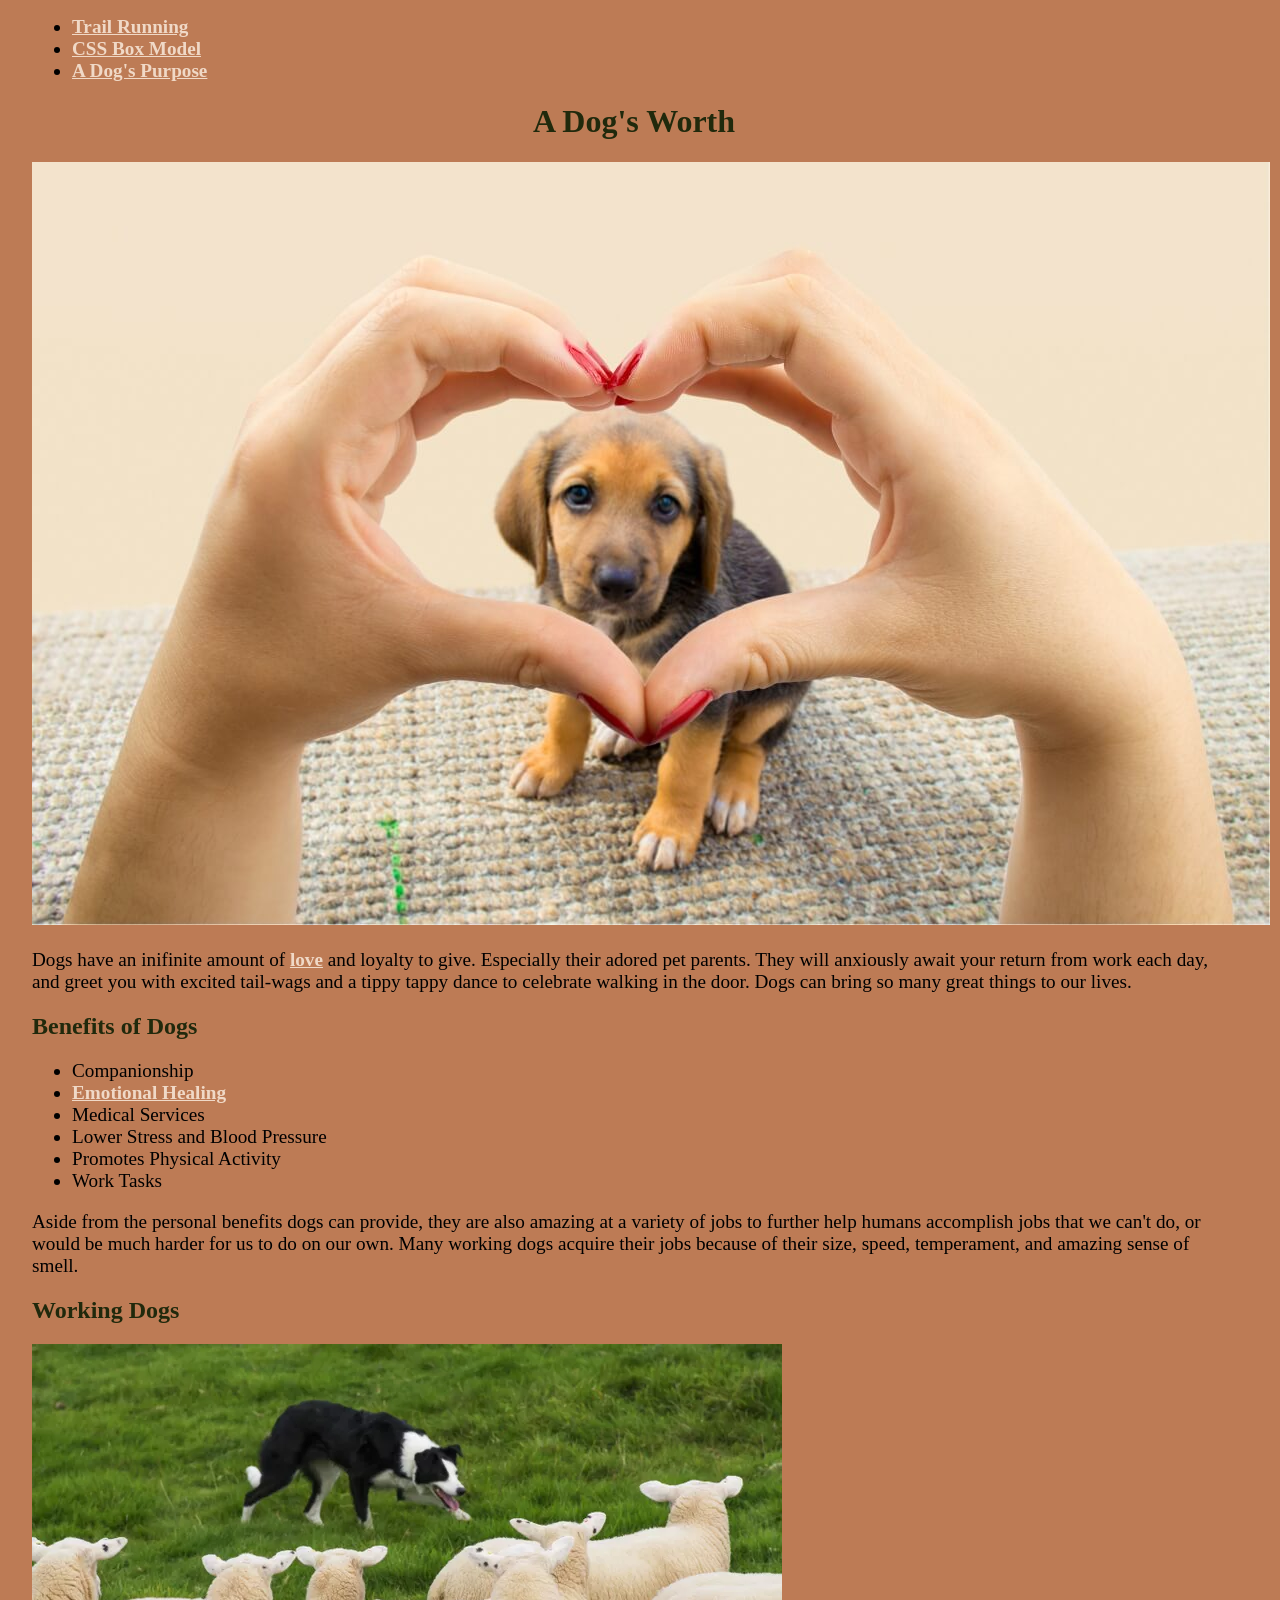
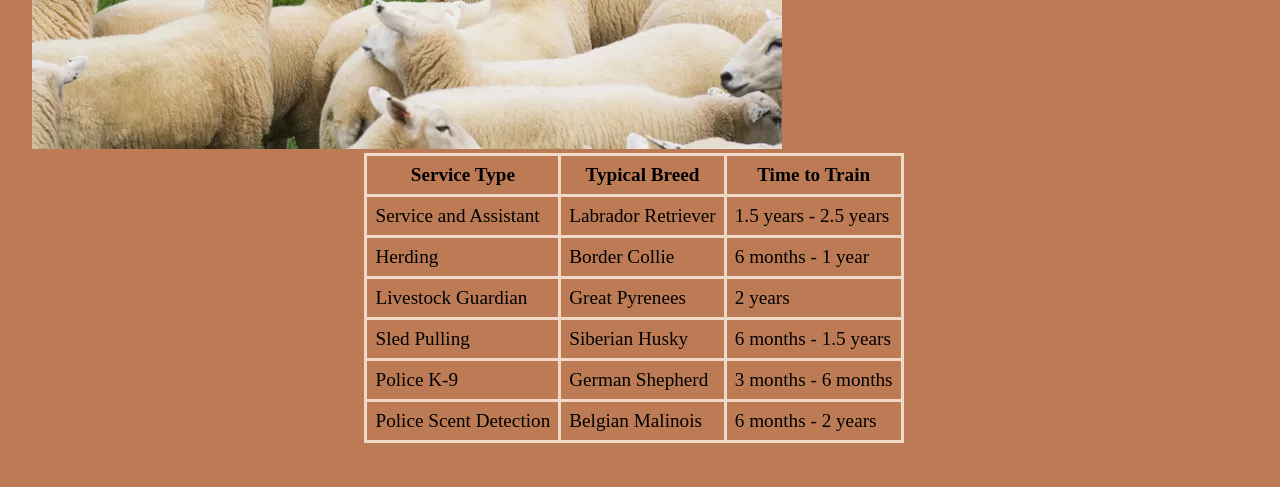
<file: index.html>
<!doctype html>
<html lang="en-US">

<head>
<meta charset="UTF-8">

<title>The Love of a Dog</title>

<meta name="description" content="An intro about dogs!">
<meta name="keywords" content="dogs, pets, working, love">
<meta name="author" content= "Sharee Garrett">
<meta name="viewport" content="width=device-width, initial-scale=1.0">
    
<link rel="stylesheet" href = "resources/dogs_styling.css">
    
</head>
    
    <body>
        <ul>
        <li><a href="running.html">Trail Running</a></li>
        <li><a href="box_model.html">CSS Box Model</a></li>
        <li><a href="index.html">A Dog's Purpose</a></li>
        </ul> 
        
        <h1>A Dog's Worth</h1>
        
        <p class="picture">
        <img src="resources/dog_love.jpg"
        alt="Heart-Hands framing the face of a puppy"
        width="1238" height="763"> 
        </p>
            
        <p>Dogs have an inifinite amount of 
        <a href="https://www.petmd.com/dog/general-health/does-my-dog-love-me">
        love</a>
        and loyalty to give. 
        Especially their adored pet parents. They will anxiously await your 
        return from work each day, and greet you with excited tail-wags and
        a tippy tappy dance to celebrate walking in the door. Dogs can bring so
        many great things to our lives.
        </p>
        
        <h2>Benefits of Dogs</h2>
        
        <ul>
         <li>Companionship</li>
         <li>
           <a href="https://maxsarkrescue.org/the-healing-powers-of-oxytocin/">
            Emotional Healing</a></li>
         <li>Medical Services</li>
         <li>Lower Stress and Blood Pressure</li>
         <li>Promotes Physical Activity</li>
         <li>Work Tasks</li>
        </ul>
            

        <p>Aside from the personal benefits dogs can provide, they are also
        amazing at a variety of jobs to further help humans accomplish jobs
        that we can't do, or would be much harder for us to do on our own.
        Many working dogs acquire their jobs because of their size, speed,
        temperament, and amazing sense of smell.</p>
        
        
        <h2>Working Dogs</h2>
        
        <a href="https://www.thesprucepets.com/types-of-working-dogs-1118684">
        <img src="resources/working_dog.webp"
            alt="A Border Collie herding a flock of sheep"
            width="750" height="405">
        </a>
        
        <table>
        <tr>
            <th>Service Type</th>
            <th>Typical Breed</th>
            <th>Time to Train</th>
        </tr>
        <tr>
            <td>Service and Assistant</td>
            <td>Labrador Retriever</td>
            <td>1.5 years - 2.5 years</td>
        </tr>
        <tr> 
            <td>Herding</td>
            <td>Border Collie</td>
            <td>6 months - 1 year</td>
        </tr>
        <tr>
            <td>Livestock Guardian</td>
            <td>Great Pyrenees</td>
            <td>2 years</td>
        </tr>
        <tr>
            <td>Sled Pulling</td>
            <td>Siberian Husky</td>
            <td>6 months - 1.5 years</td>
         </tr>
        <tr>
            <td>Police K-9</td>
            <td>German Shepherd</td>
            <td>3 months - 6 months</td>
        </tr>
        <tr>
            <td>Police Scent Detection</td>
            <td>Belgian Malinois</td>
            <td>6 months - 2 years</td>
        </tr>
        </table>  
            
        
    </body>
</html>
</file>
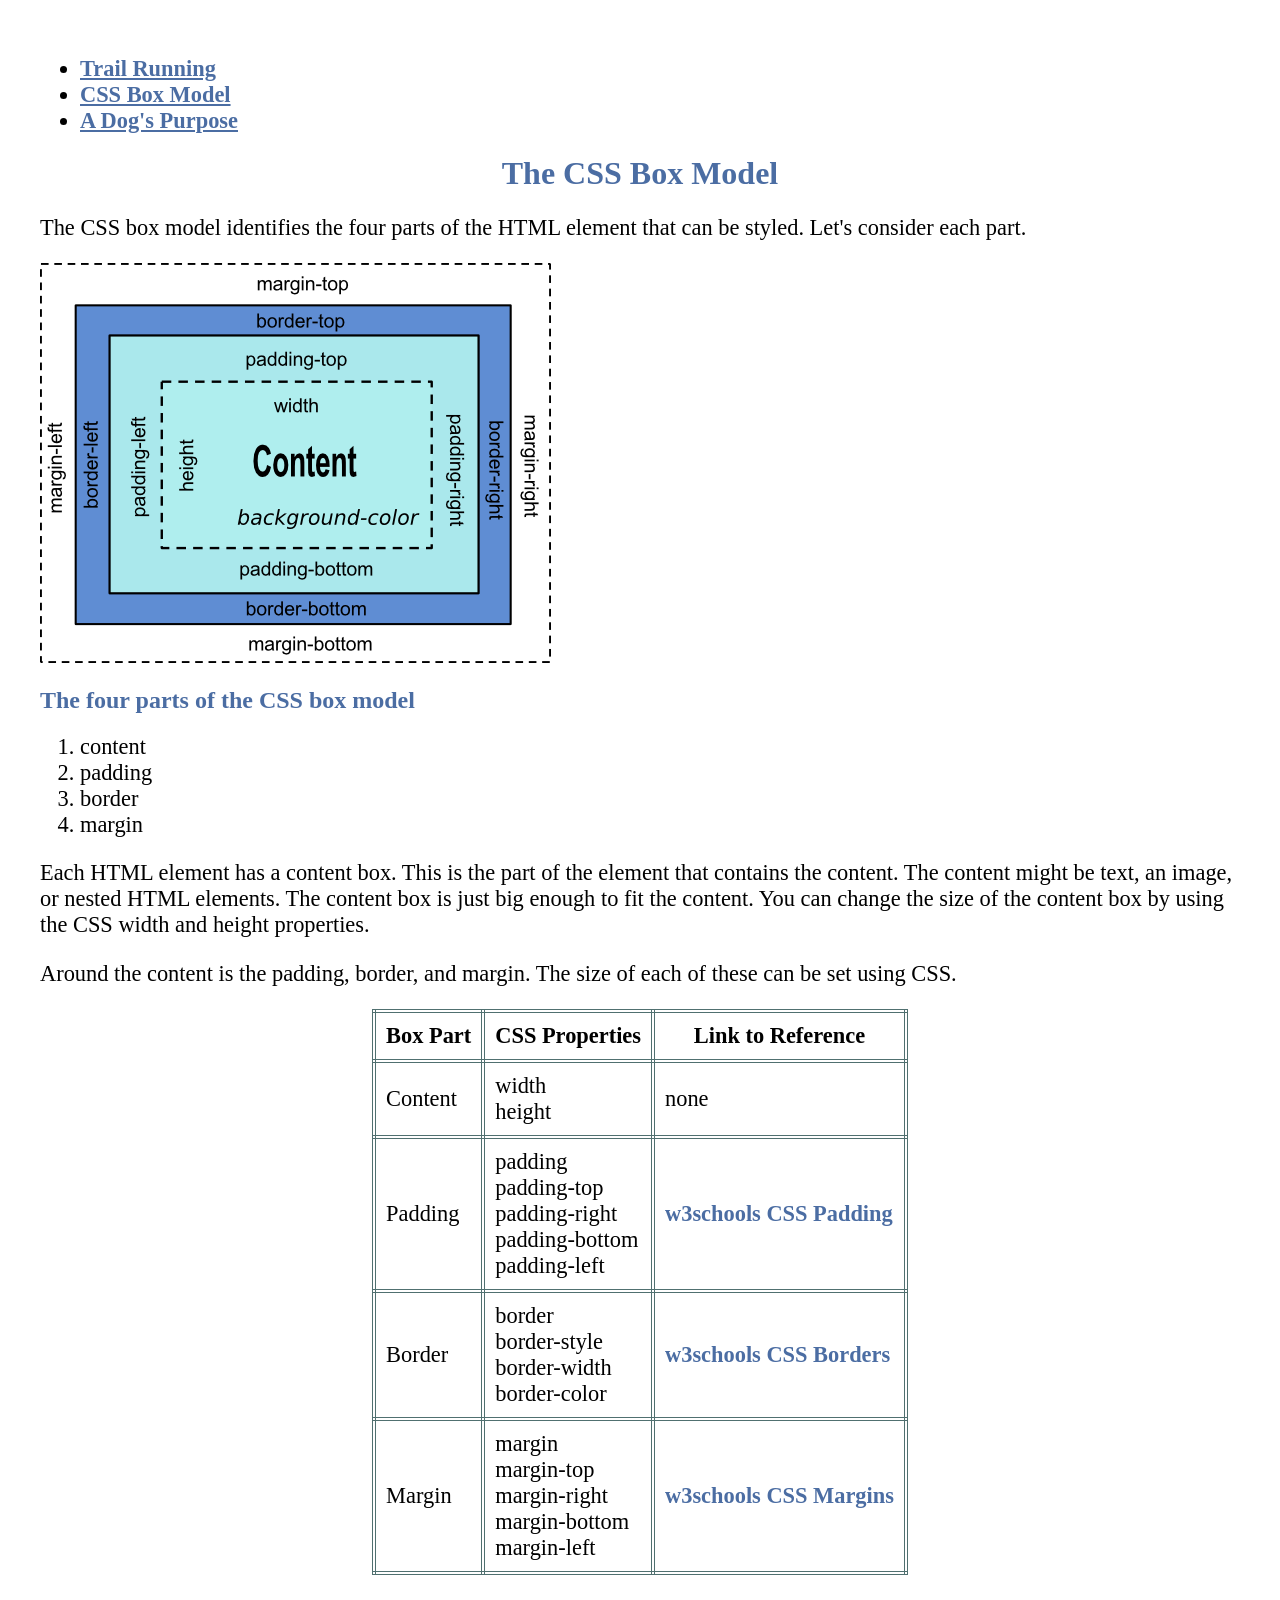
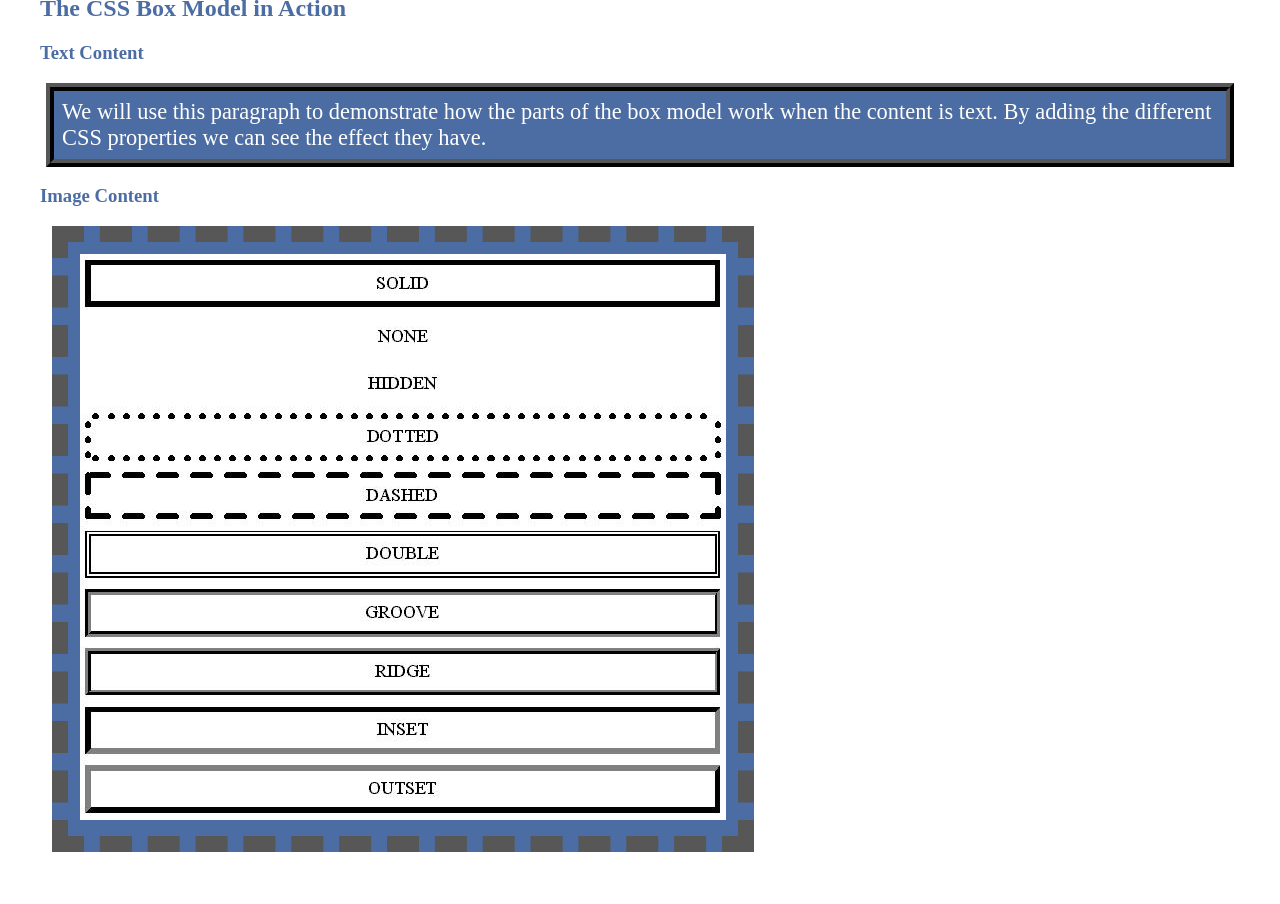
<file: box_model.html>
<!doctype html>
<html lang="en-US">

<head>
<meta charset="UTF-8">

<title>The CSS Box Model</title>

<meta name="description" content="An Intro to the CSS Box Model">
<meta name="keywords" content="CSS, box model, HTML, styling, borders">
<meta name="author" content= "Sharee Garrett">
<meta name="viewport" content="width=device-width, initial-scale=1.0">
    
<link rel="stylesheet" href = "resources/box_model_style.css">
    
</head>

<body>
       
<ul>
       <li><a href="running.html">Trail Running</a></li>
       <li><a href="box_model.html">CSS Box Model</a></li>
       <li><a href="index.html">A Dog's Purpose</a></li>
</ul> 
       
 <h1>The CSS Box Model</h1>

<p>The CSS box model identifies the four parts of the HTML element that 
 can be styled. Let's consider each part.</p>

<img src= "resources/css_box_model.png" alt="A diagram of the CSS Box Model"
     width="511" height="400">
 
 <h2>The four parts of the CSS box model</h2>

<ol>
<li>content</li>
<li>padding</li>
<li>border</li>
<li>margin</li>
</ol>
 
<p>Each HTML element has a content box. This is the part of the element that 
contains the content. The content might be text, an image, or nested HTML 
elements. The content box is just big enough to fit the content. You can 
change the size of the content box by using the CSS width and height
 properties.</p>

<p>Around the content is the padding, border, and margin. The size of each of
these can be set using CSS.</p>

<table>
<tr> 
<th>Box Part</th>
<th>CSS Properties</th>
<th>Link to Reference</th>
</tr>
<tr>
 <td>Content</td>
<td>width<br>height</td>
<td>none</td>
</tr>
<tr> 
<td>Padding</td>
<td>padding<br>padding-top<br>padding-right<br>padding-bottom<br>
 padding-left</td>
<td><a class="no-underline" 
       href="https://www.w3schools.com/css/css_padding.asp">
 w3schools CSS Padding</a></td>
</tr>
<tr> 
<td>Border</td>
<td>border<br>border-style<br>border-width<br>border-color</td>
<td><a class="no-underline" 
       href="https://www.w3schools.com/css/css_border.asp">
 w3schools CSS Borders</a></td>
</tr>
<tr> 
<td>Margin</td>
<td>margin<br>margin-top<br>margin-right<br>margin-bottom<br>margin-left</td>
<td><a class="no-underline" 
       href="https://www.w3schools.com/css/css_margin.asp">
 w3schools CSS Margins</a></td>
</tr>
</table>

 <h2>The CSS Box Model in Action</h2>

 <h3>Text Content</h3>

<p class="p-one">We will use this paragraph to demonstrate how the parts of
the box model work when the content is text. By adding the 
different CSS properties we can see the effect they have.</p>

 <h3>Image Content</h3>
 
<a href="https://css-tricks.com/almanac/properties/b/border/">
<div>
<img src = "resources/border.jpg" 
     alt="A display of some CSS box border options"
     width="646" height="566">
 </div>
</a>  
 
</body>
</html>
</file>
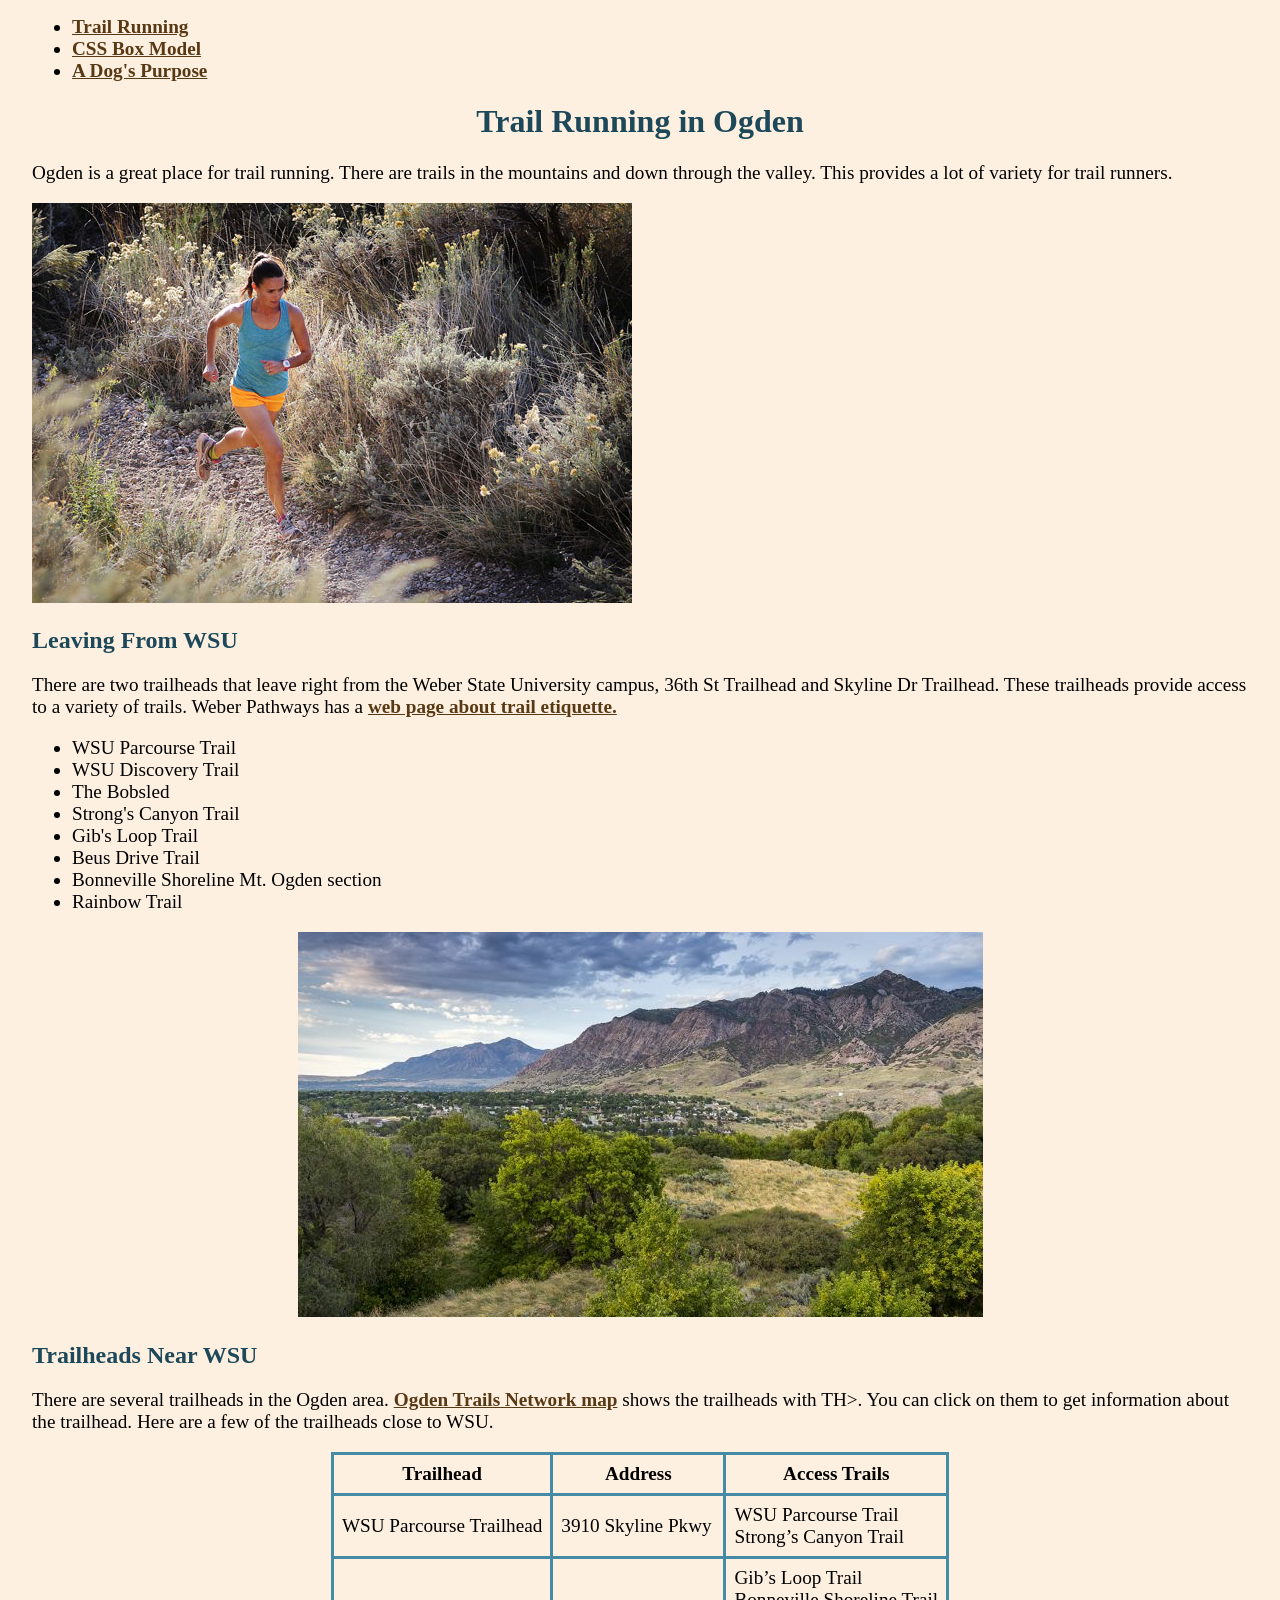
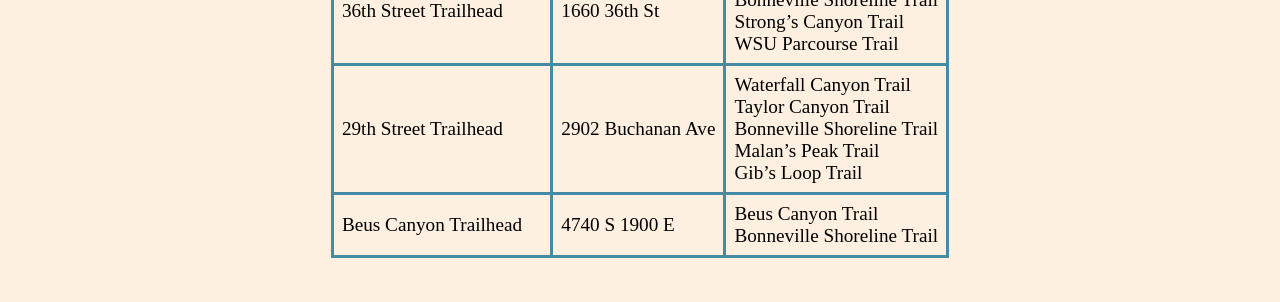
<file: running.html>
<!doctype html>
<html lang="en-US">

<head>
<meta charset="UTF-8">

<title>Trail Running</title>

<meta name="description" content="A brief view of trail running in Ogden.">
<meta name="keywords" content="Ogden, trail running, trails, running">
<meta name="author" content= "Linda DuHadway, Sharee Garrett">
<meta name="viewport" content="width=device-width, initial-scale=1.0">
    
<link rel="stylesheet" href = "resources/running_style.css">
    
</head>

<body>

    <ul>
        <li><a href="running.html">Trail Running</a></li>
        <li><a href="box_model.html">CSS Box Model</a></li>
        <li><a href="index.html">A Dog's Purpose</a></li>
    </ul>    
    
 <h1>Trail Running in Ogden</h1>

<p>Ogden is a great place for trail running. There are trails in the mountains 
 and down through the valley. This provides a lot of variety for trail runners.
 </p>

<a href="https://www.ogdenmarathon.com/">
<img src="resources/runner.jpg" 
      alt="Cynthia Fowler running a trail in the Ogden area" 
      width="600" height="400">
</a>
    
 <h2>Leaving From WSU</h2>

 <p>There are two trailheads that leave right from the Weber State University 
  campus, 36th St Trailhead and Skyline Dr Trailhead. These trailheads provide 
  access to a variety of trails. Weber Pathways has a 
     <a href="https://www.weberpathways.org/trail-etiquette">web page about 
         trail etiquette.</a></p>

<ul>
 <li>WSU Parcourse Trail</li>
<li>WSU Discovery Trail</li>
<li>The Bobsled</li>
<li>Strong's Canyon Trail</li>
<li>Gib's Loop Trail</li>
<li>Beus Drive Trail</li>
<li>Bonneville Shoreline Mt. Ogden section</li>
<li>Rainbow Trail</li>
 </ul>
 
<p class="picture">
 <img src="resources/view.jpg" 
      alt="View of a trail in the Ogden mountains" 
      width="685" height="385">
</p>
    
 <h2>Trailheads Near WSU</h2>

 <p>There are several trailheads in the Ogden area. 
     <a href="http://trails.ogdencity.com/">Ogden Trails Network map</a>
  shows the trailheads with TH>. You can click on them to get information about
  the trailhead. Here are a few of the trailheads close to WSU.</p>

 
<table>
<tr>
<th>Trailhead</th>
<th>Address</th>
<th>Access Trails</th>
</tr>
<tr>
<td>WSU Parcourse Trailhead</td>
<td>3910 Skyline Pkwy</td>
<td>WSU Parcourse Trail<br>Strong’s Canyon Trail</td>
</tr>
<tr>
<td>36th Street Trailhead</td>
<td>1660 36th St</td>
<td>Gib’s Loop Trail<br>Bonneville Shoreline Trail<br>Strong’s Canyon Trail<br>WSU 
 Parcourse Trail</td>
</tr>
<tr>
<td>29th Street Trailhead</td>
<td>2902 Buchanan Ave</td>
<td>Waterfall Canyon Trail<br>Taylor Canyon Trail<br>Bonneville Shoreline Trail
    <br>Malan’s Peak Trail<br>Gib’s Loop Trail</td>
</tr>
<tr>
<td>Beus Canyon Trailhead</td>
<td>4740 S 1900 E</td>
<td>Beus Canyon Trail<br>Bonneville Shoreline Trail</td>
</tr>
</table>
   

</body>
</html>
</file>
<file: resources/dogs_styling.css>
/*
pink: #F2637E
green: #20290C
beige: #D9C8B4
brown: #A66C4B, #BD7B55
orange: #F29E6D
*/

body {
    background-color: #BD7B55;
    padding: 0 36px 36px 24px
}

a{
    color: #F0D9C7;
    font-weight: bold;
}

a:hover {
    color: #F2637E;
}

h1, h2 {
    color: #20290C;
    font-weight: bold;
}

h1 {
    text-align: center;
}

p.picture {
    text-align: center;
}

p, li, table {
    font-size: 1.2em;
}

th, td {
    border: #F0D9C7 solid 3px;
    padding: 8px;
}

table {
    border-collapse: collapse;
    margin-left: auto;
    margin-right: auto;
}
</file>
<file: resources/box_model_style.css>
/*
  white: #FFFFFF
  2gray: #575757
  1blue: #4B6DA3
*/

h1, h2, h3 {
  color: #4B6DA3;
}

h1{
  text-align: center;
}

th, td {
    border: #507070 double 4px;
    padding: 10px;
}

table {
    border-collapse: collapse;
    margin-left: auto;
    margin-right: auto;
}

a{
    color: #4B6DA3;
    font-weight: bold
  
}

a:hover {
    color:  #575757;
}

a.no-underline {
    text-decoration: none;
}

p.p-one {
  background-color: #4B6DA3;
  color: #FFFFFF;
  width: auto;
  padding: 8px;
  border: #575757 ridge 8px;
  margin: 6px;
}

div {
  background-color: #4B6DA3;
  width: 646px;
  padding: 12px;
  border: #575757 dashed 16px;
  margin: 12px;
  text-align: center;
}

body {
  padding: 32px;
}

p, li, table {
    font-size: 1.4em;
}
</file>
<file: resources/running_style.css>
/*
blue: #468BA6
orange: #F29A2E
light orange: #FDF0E0
darker blue: #1D4859
brown:#593814
*/

body {
    background-color: #FDF0E0;
    padding: 0 24px 36px 24px
}

a{
    color: #593814;
    font-weight: bold;
}

a:hover {
    color: #1D4859;
}

h1, h2 {
    color: #1D4859;
}

h1 {
    text-align: center;
}

p.picture {
    text-align: center;
}

p, li, table {
    font-size: 1.2em;
}

th, td {
    /*border-color: #468BA6;
    border-style: solid;
    border-width: 3px; */
    border: #468BA6 solid 3px;
    padding: 8px;
}

table {
    border-collapse: collapse;
    margin-left: auto;
    margin-right: auto;
}

/*
 block display
specified width
left and right margins must be equal - set both to auto */
</file>
